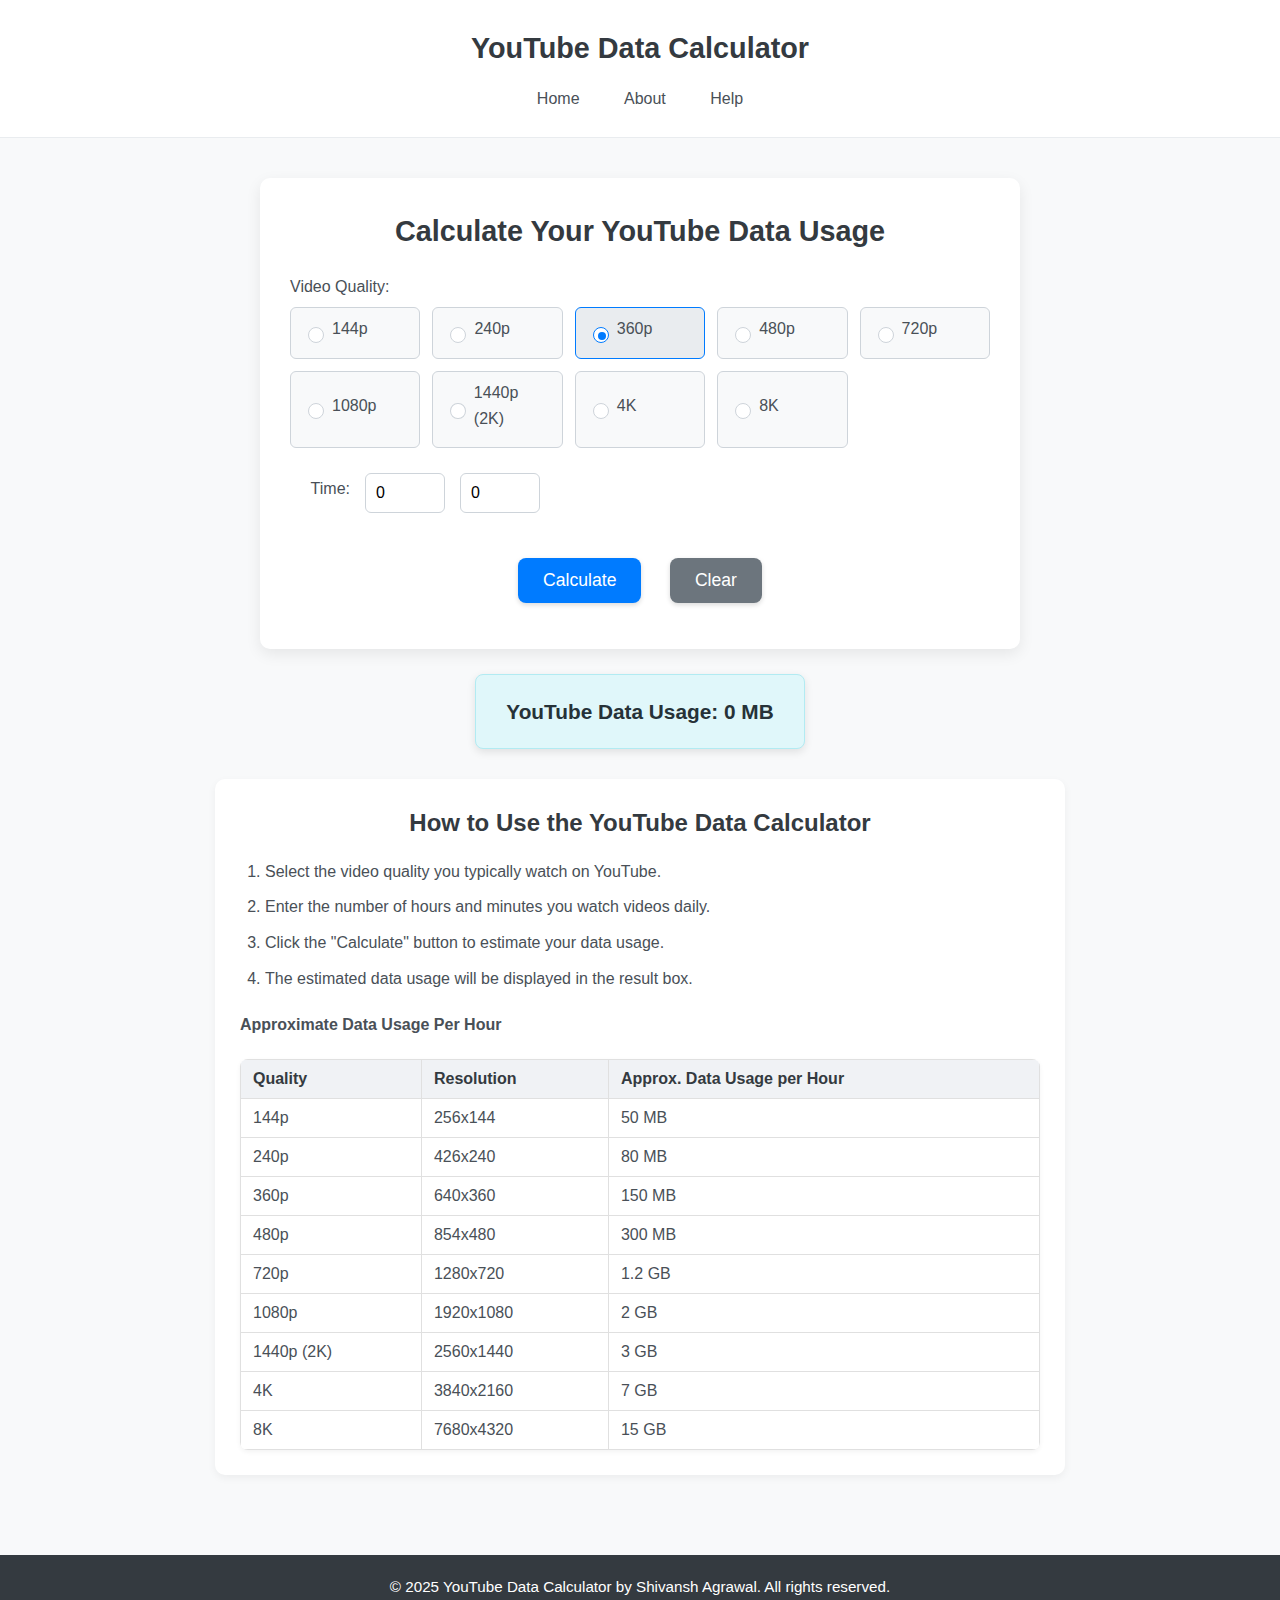
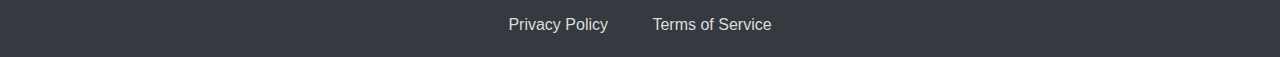
<file: index.html>
<html lang="en">
<head>
    <meta charset="UTF-8">
    <meta name="viewport" content="width=device-width, initial-scale=1.0">
    <title>YouTube Data Calculator</title>
    <meta name="google-adsense-account" content="ca-pub-6845250474642881">
    <script async src="https://pagead2.googlesyndication.com/pagead/js/adsbygoogle.js?client=ca-pub-6845250474642881"
     crossorigin="anonymous"></script>
    <meta name="google-site-verification" content="liZH70mi6E0Dsc6ML97dN47XDTnxx-tcG0t6bULCQds" />
    <!-- Adding Favicon -->
    <link rel="shortcut icon" href="logo.svg" type="image/x-icon">

    <!-- SEO Meta Tags -->
    <meta name="description" content="Estimate your YouTube data usage easily with our YouTube Data Calculator. Input your watch time and get instant data estimates for various video qualities from 144p to 8K.">
    <meta name="keywords" content="YouTube Data Calculator, YouTube, data usage, video streaming, bandwidth calculator, data estimator">
    <meta name="author" content="YouTube Data Calculator">
    <meta name="robots" content="index, follow">
    <link rel="canonical" href="https://youtube-data-calculator.vercel.app/">

    <!-- Open Graph / Facebook -->
    <meta property="og:title" content="YouTube Data Calculator">
    <meta property="og:description" content="Calculate your YouTube data usage for different video qualities quickly and easily.">
    <meta property="og:url" content="https://youtube-data-calculator.vercel.app/">
    <meta property="og:type" content="website">
    <meta property="og:image" content="URL_TO_IMAGE">

    <!-- Twitter Card -->
    <meta name="twitter:card" content="summary_large_image">
    <meta name="twitter:title" content="YouTube Data Calculator">
    <meta name="twitter:description" content="Instantly estimate your YouTube data usage for various resolutions.">
    <meta name="twitter:image" content="URL_TO_IMAGE">
    <link rel="stylesheet" href="style.css">
    <script type="importmap">
      {
        "imports": {
          "config.js": "./config.js",
          "script.js": "./script.js"
        }
      }
    </script>
</head>
<body>
    <header>
        <h1>YouTube Data Calculator</h1>
        <nav>
            <ul>
                <li><a href="index.html">Home</a></li>
                <li><a href="about.html">About</a></li>
                <li><a href="help.html">Help</a></li>
            </ul>
        </nav>
    </header>

    <main>
        <section id="calculator">
            <h2>Calculate Your YouTube Data Usage</h2>
            <form id="data-form">
                <div class="input-group">
                    <label>Video Quality:</label>
                    <div class="radio-group">
                        <div><input type="radio" id="144p" name="quality" value="144p"><label for="144p">144p</label></div>
                        <div><input type="radio" id="240p" name="quality" value="240p"><label for="240p">240p</label></div>
                        <div><input type="radio" id="360p" name="quality" value="360p" checked><label for="360p">360p</label></div>
                        <div><input type="radio" id="480p" name="quality" value="480p"><label for="480p">480p</label></div>
                        <div><input type="radio" id="720p" name="quality" value="720p"><label for="720p">720p</label></div>
                        <div><input type="radio" id="1080p" name="quality" value="1080p"><label for="1080p">1080p</label></div>
                        <div><input type="radio" id="1440p" name="quality" value="1440p"><label for="1440p">1440p (2K)</label></div>
                        <div><input type="radio" id="4k" name="quality" value="4k"><label for="4k">4K</label></div>
                        <div><input type="radio" id="8k" name="quality" value="8k"><label for="8k">8K</label></div>
                    </div>
                </div>
                <div class="input-group time-input">
                    <label for="hours">Time:</label>
                    <input type="number" id="hours" placeholder="Hours" value="0" min="0">
                    <input type="number" id="minutes" placeholder="Minutes" value="0" min="0" max="59">
                </div>
                <div class="buttons">
                    <button type="button" id="calculate-btn">Calculate</button>
                    <button type="button" id="clear-btn">Clear</button>
                </div>
            </form>
        </section>

        <section id="output">
            <div id="result-box">
                <p id="result-text">YouTube Data Usage: <span id="data-usage">0</span> MB</p>
            </div>
        </section>

        <section id="instructions">
            <h3>How to Use the YouTube Data Calculator</h3>
            <ol>
                <li>Select the video quality you typically watch on YouTube.</li>
                <li>Enter the number of hours and minutes you watch videos daily.</li>
                <li>Click the "Calculate" button to estimate your data usage.</li>
                <li>The estimated data usage will be displayed in the result box.</li>
            </ol>

            <h4>Approximate Data Usage Per Hour</h4>
            <table>
                <thead>
                    <tr>
                        <th>Quality</th>
                        <th>Resolution</th>
                        <th>Approx. Data Usage per Hour</th>
                    </tr>
                </thead>
                <tbody>
                    <tr><td>144p</td><td>256x144</td><td>50 MB</td></tr>
                    <tr><td>240p</td><td>426x240</td><td>80 MB</td></tr>
                    <tr><td>360p</td><td>640x360</td><td>150 MB</td></tr>
                    <tr><td>480p</td><td>854x480</td><td>300 MB</td></tr>
                    <tr><td>720p</td><td>1280x720</td><td>1.2 GB</td></tr>
                    <tr><td>1080p</td><td>1920x1080</td><td>2 GB</td></tr>
                    <tr><td>1440p (2K)</td><td>2560x1440</td><td>3 GB</td></tr>
                    <tr><td>4K</td><td>3840x2160</td><td>7 GB</td></tr>
                    <tr><td>8K</td><td>7680x4320</td><td>15 GB</td></tr>
                </tbody>
            </table>
        </section>
    </main>

    <footer>
        <p>&copy; 2025 YouTube Data Calculator by Shivansh Agrawal. All rights reserved.</p>
        <nav>
            <ul>
                <li><a href="privacy.html">Privacy Policy</a></li>
                <li><a href="terms.html">Terms of Service</a></li>
                <!-- <li><a href="about.html">About</a></li>
                <li><a href="help.html">Help</a></li> -->
            </ul>
        </nav>
    </footer>

    <script src="script.js"></script>
</body>
</html>
</file>
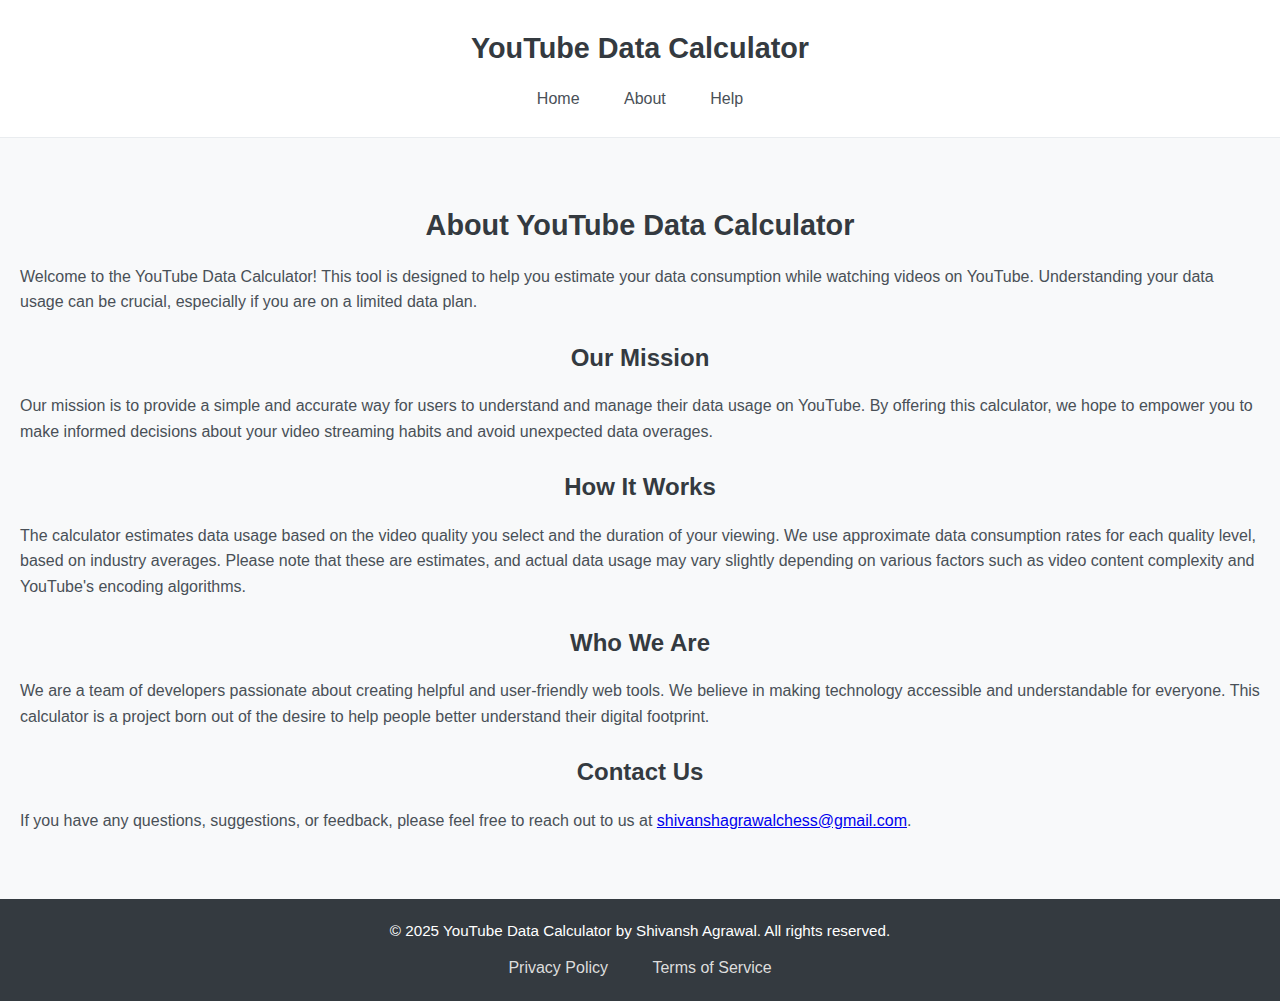
<file: about.html>
<!-- <file-path>about.html
<file-changes> -->
<!DOCTYPE html>
<html lang="en">
<head>
    <meta charset="UTF-8">
    <meta name="viewport" content="width=device-width, initial-scale=1.0">
    <title>About - YouTube Data Calculator</title>
    <meta name="google-adsense-account" content="ca-pub-6845250474642881">
    <script async src="https://pagead2.googlesyndication.com/pagead/js/adsbygoogle.js?client=ca-pub-6845250474642881"
     crossorigin="anonymous"></script>
    <meta name="google-site-verification" content="liZH70mi6E0Dsc6ML97dN47XDTnxx-tcG0t6bULCQds" />
    <link rel="stylesheet" href="style.css">
    <script type="importmap">
      {
        "imports": {
          "config.js": "./config.js",
          "script.js": "./script.js"
        }
      }
    </script>
</head>
<body>
    <header>
        <h1>YouTube Data Calculator</h1>
        <nav>
            <ul>
                <li><a href="index.html">Home</a></li>
                <li><a href="about.html">About</a></li>
                <li><a href="help.html">Help</a></li>
            </ul>
        </nav>
    </header>

    <main>
        <section id="about-page">
            <h2>About YouTube Data Calculator</h2>
            <p>Welcome to the YouTube Data Calculator! This tool is designed to help you estimate your data consumption while watching videos on YouTube. Understanding your data usage can be crucial, especially if you are on a limited data plan.</p>

            <h3>Our Mission</h3>
            <p>Our mission is to provide a simple and accurate way for users to understand and manage their data usage on YouTube. By offering this calculator, we hope to empower you to make informed decisions about your video streaming habits and avoid unexpected data overages.</p>

            <h3>How It Works</h3>
            <p>The calculator estimates data usage based on the video quality you select and the duration of your viewing.  We use approximate data consumption rates for each quality level, based on industry averages. Please note that these are estimates, and actual data usage may vary slightly depending on various factors such as video content complexity and YouTube's encoding algorithms.</p>

            <h3>Who We Are</h3>
            <p>We are a team of developers passionate about creating helpful and user-friendly web tools. We believe in making technology accessible and understandable for everyone. This calculator is a project born out of the desire to help people better understand their digital footprint.</p>

            <h3>Contact Us</h3>
            <p>If you have any questions, suggestions, or feedback, please feel free to reach out to us at <a href="mailto:shivanshagrawalchess@gmail.com">shivanshagrawalchess@gmail.com</a>.</p>

        </section>
    </main>

    <footer>
        <p>&copy; 2025 YouTube Data Calculator by Shivansh Agrawal. All rights reserved.</p>
        <nav>
            <ul>
                <li><a href="privacy.html">Privacy Policy</a></li>
                <li><a href="terms.html">Terms of Service</a></li>
                <!-- <li><a href="about.html">About</a></li>
                <li><a href="help.html">Help</a></li> -->
            </ul>
        </nav>
    </footer>

    <script type="module" src="script.js"></script>
</body>
</html>
</file>
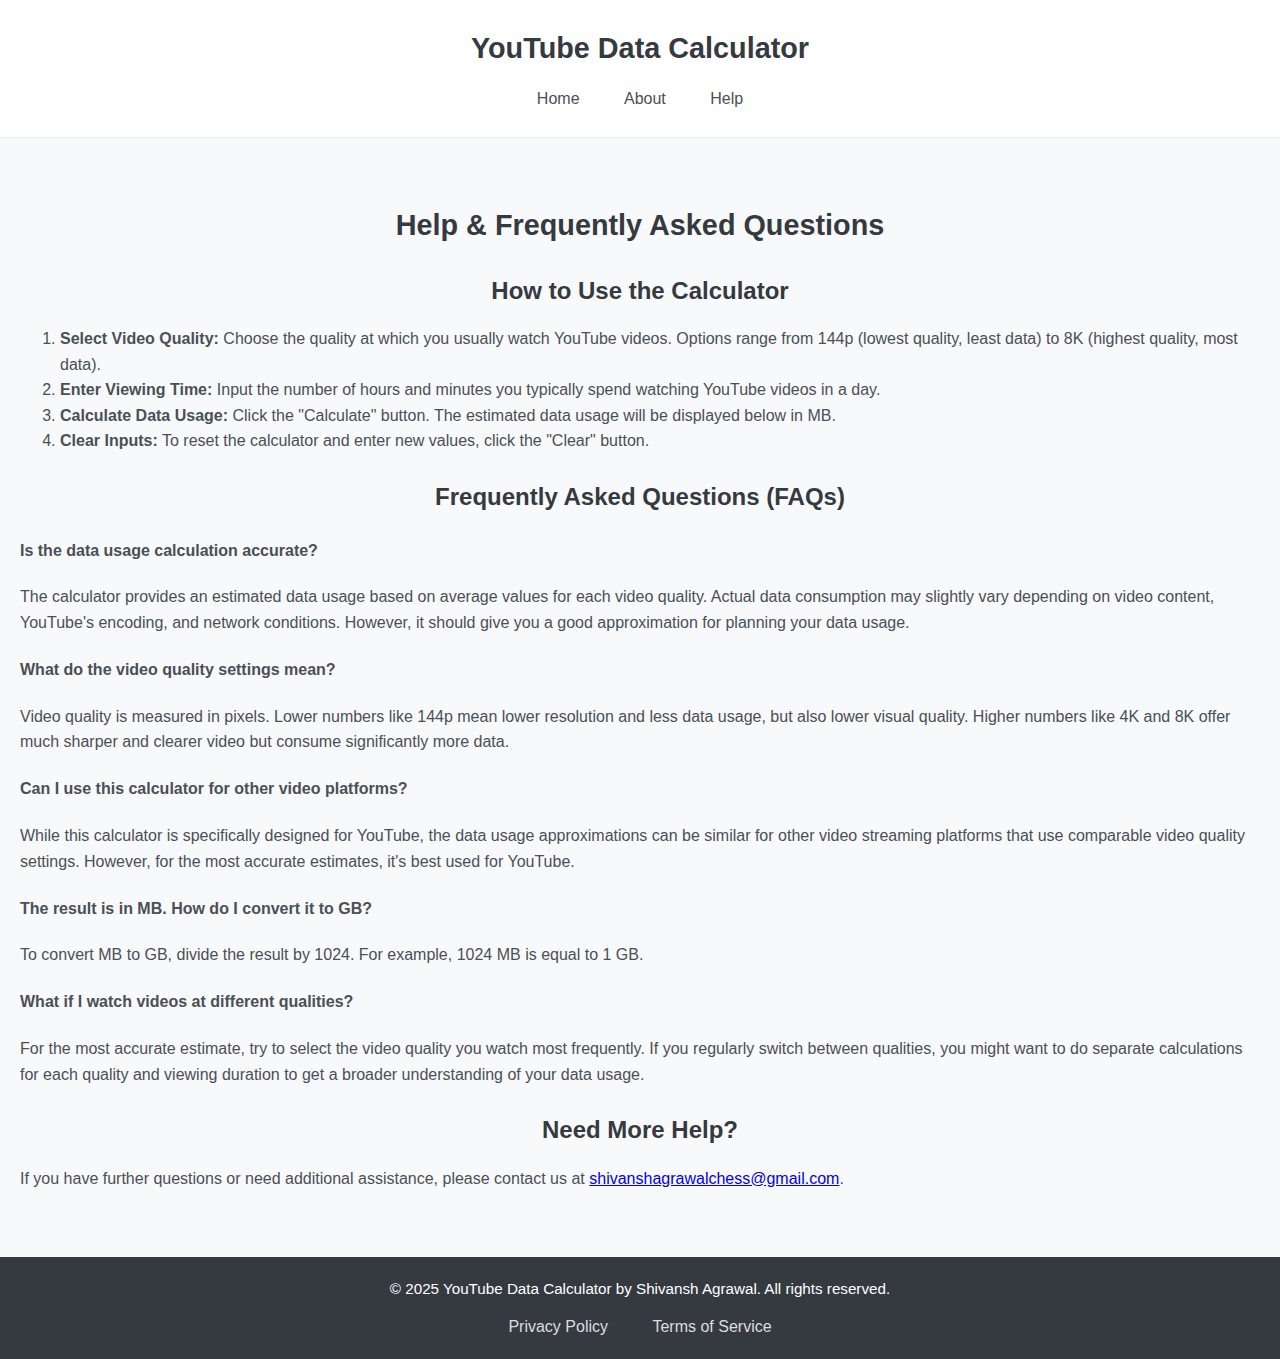
<file: help.html>
<!-- <file-path>help.html
<file-changes> -->
<!DOCTYPE html>
<html lang="en">
<head>
    <meta charset="UTF-8">
    <meta name="viewport" content="width=device-width, initial-scale=1.0">
    <title>Help - YouTube Data Calculator</title>
    <meta name="google-adsense-account" content="ca-pub-6845250474642881">
    <script async src="https://pagead2.googlesyndication.com/pagead/js/adsbygoogle.js?client=ca-pub-6845250474642881"
     crossorigin="anonymous"></script>
    <meta name="google-site-verification" content="liZH70mi6E0Dsc6ML97dN47XDTnxx-tcG0t6bULCQds" />
    <link rel="stylesheet" href="style.css">
    <script type="importmap">
      {
        "imports": {
          "config.js": "./config.js",
          "script.js": "./script.js"
        }
      }
    </script>
</head>
<body>
    <header>
        <h1>YouTube Data Calculator</h1>
        <nav>
            <ul>
                <li><a href="index.html">Home</a></li>
                <li><a href="about.html">About</a></li>
                <li><a href="help.html">Help</a></li>
            </ul>
        </nav>
    </header>

    <main>
        <section id="help-page">
            <h2>Help &amp; Frequently Asked Questions</h2>

            <h3>How to Use the Calculator</h3>
            <ol>
                <li><strong>Select Video Quality:</strong> Choose the quality at which you usually watch YouTube videos. Options range from 144p (lowest quality, least data) to 8K (highest quality, most data).</li>
                <li><strong>Enter Viewing Time:</strong> Input the number of hours and minutes you typically spend watching YouTube videos in a day.</li>
                <li><strong>Calculate Data Usage:</strong> Click the "Calculate" button. The estimated data usage will be displayed below in MB.</li>
                <li><strong>Clear Inputs:</strong> To reset the calculator and enter new values, click the "Clear" button.</li>
            </ol>

            <h3>Frequently Asked Questions (FAQs)</h3>

            <div class="faq-item">
                <h4>Is the data usage calculation accurate?</h4>
                <p>The calculator provides an estimated data usage based on average values for each video quality. Actual data consumption may slightly vary depending on video content, YouTube's encoding, and network conditions. However, it should give you a good approximation for planning your data usage.</p>
            </div>

            <div class="faq-item">
                <h4>What do the video quality settings mean?</h4>
                <p>Video quality is measured in pixels. Lower numbers like 144p mean lower resolution and less data usage, but also lower visual quality. Higher numbers like 4K and 8K offer much sharper and clearer video but consume significantly more data.</p>
            </div>

            <div class="faq-item">
                <h4>Can I use this calculator for other video platforms?</h4>
                <p>While this calculator is specifically designed for YouTube, the data usage approximations can be similar for other video streaming platforms that use comparable video quality settings. However, for the most accurate estimates, it's best used for YouTube.</p>
            </div>

            <div class="faq-item">
                <h4>The result is in MB. How do I convert it to GB?</h4>
                <p>To convert MB to GB, divide the result by 1024. For example, 1024 MB is equal to 1 GB.</p>
            </div>

            <div class="faq-item">
                <h4>What if I watch videos at different qualities?</h4>
                <p>For the most accurate estimate, try to select the video quality you watch most frequently. If you regularly switch between qualities, you might want to do separate calculations for each quality and viewing duration to get a broader understanding of your data usage.</p>
            </div>

            <h3>Need More Help?</h3>
            <p>If you have further questions or need additional assistance, please contact us at <a href="mailto:shivanshagrawalchess@gmail.com">shivanshagrawalchess@gmail.com</a>.</p>
        </section>
    </main>

    <footer>
        <p>&copy; 2025 YouTube Data Calculator by Shivansh Agrawal. All rights reserved.</p>
        <nav>
            <ul>
                <li><a href="privacy.html">Privacy Policy</a></li>
                <li><a href="terms.html">Terms of Service</a></li>
                <!-- <li><a href="about.html">About</a></li>
                <li><a href="help.html">Help</a></li> -->
            </ul>
        </nav>
    </footer>

    <script type="module" src="script.js"></script>
</body>
</html>
</file>
<file: style.css>
/* Reset and General Styles */
body, html {
    margin: 0;
    padding: 0;
    font-family: 'Segoe UI', Tahoma, Geneva, Verdana, sans-serif; 
    background-color: #f8f9fa; 
    color: #495057; 
    line-height: 1.6;
}

body {
    display: flex;
    flex-direction: column;
    min-height: 100vh;
}

main {
    flex: 1;
    display: flex;
    flex-direction: column;
    align-items: center;
    padding: 20px;
}

h1, h2, h3 {
    text-align: center;
    margin-bottom: 15px; 
    color: #343a40; 
}

h1 {
    font-size: 2.2em; 
}

h2 {
    font-size: 1.8em;
}

h3 {
    font-size: 1.5em;
}

/* Header */
header {
    background-color: #ffffff; 
    padding: 25px 0; 
    border-bottom: 1px solid #e9ecef; 
    margin-bottom: 20px; 
}

header h1 {
    margin: 0;
    font-size: 1.8em;
    text-align: center;
}

nav ul {
    padding: 0;
    margin: 15px 0 0; 
    text-align: center;
}

nav ul li {
    display: inline;
    margin: 0 20px; 
}

nav a {
    text-decoration: none;
    color: #495057; 
    transition: color 0.3s ease; 
}

nav a:hover {
    color: #007bff; 
}

/* Calculator Section */
#calculator {
    background-color: #fff;
    padding: 30px;
    border-radius: 10px; 
    box-shadow: 0 5px 15px rgba(0,0,0,0.08); 
    margin-bottom: 25px; 
    width: 95%; 
    max-width: 700px; 
}

#calculator h2 {
    margin-top: 0;
    margin-bottom: 20px; 
}

#data-form {
    display: flex;
    flex-direction: column;
}

.input-group {
    margin-bottom: 25px; 
}

.input-group label {
    display: block;
    margin-bottom: 8px; 
    font-weight: 500; 
    color: #495057;
}

.radio-group {
    display: grid;
    grid-template-columns: repeat(auto-fit, minmax(120px, 1fr)); 
    gap: 12px; 
}

.radio-group div {
    display: flex;
    align-items: center;
    padding: 8px 12px; 
    border: 1px solid #ced4da; 
    border-radius: 6px;
    background-color: #f8f9fa; 
    cursor: pointer;
    transition: background-color 0.3s ease, border-color 0.3s ease;
}

.radio-group div:hover,
.radio-group div.selected {
    background-color: #e9ecef; 
    border-color: #007bff;
}

.radio-group input[type="radio"] {
    margin-right: 8px;
    appearance: none; 
    width: 16px;
    height: 16px;
    border: 1px solid #ced4da;
    border-radius: 50%;
    background-color: #fff;
    position: relative;
    cursor: pointer;
}

.radio-group input[type="radio"]:checked {
    border-color: #007bff;
}

.radio-group input[type="radio"]:checked::after {
    content: '';
    display: block;
    position: absolute;
    top: 4px;
    left: 4px;
    width: 8px;
    height: 8px;
    background-color: #007bff;
    border-radius: 50%;
}

.time-input {
    display: flex;
    align-items: center;
    gap: 15px; 
}

.time-input label {
    flex-basis: 60px; 
    text-align: right;
}

.time-input input[type="number"] {
    padding: 10px; 
    border: 1px solid #ced4da; 
    border-radius: 6px;
    width: 80px; 
    font-size: 1em;
}

.buttons {
    text-align: center;
    margin-top: 20px; 
}

button {
    padding: 12px 25px; 
    border: none;
    border-radius: 8px; 
    background-color: #007bff;
    color: white;
    cursor: pointer;
    font-size: 1.1em; 
    transition: background-color 0.3s ease, transform 0.2s ease; 
    margin: 0 12px;
    box-shadow: 0 2px 5px rgba(0,0,0,0.15); 
}

button:hover {
    background-color: #0056b3;
}

button:active {
    transform: scale(0.98); 
}

button#clear-btn {
    background-color: #6c757d;
}

button#clear-btn:hover {
    background-color: #5a6268;
}


/* Output Section */
#output {
    text-align: center;
    margin-bottom: 30px; 
}

#result-box {
    background-color: #e0f7fa; 
    padding: 20px 30px; 
    border-radius: 8px;
    display: inline-block;
    box-shadow: 0 3px 8px rgba(0,0,0,0.1); 
    border: 1px solid #b2ebf2; 
}

#result-text {
    font-size: 1.3em; 
    font-weight: bold;
    margin: 0;
    color: #263238; 
}

/* Instructions Section */
#instructions {
    background-color: #fff;
    padding: 25px; 
    border-radius: 10px; 
    box-shadow: 0 3px 8px rgba(0,0,0,0.05);
    width: 95%;
    max-width: 800px; 
    margin-bottom: 30px; 
}

#instructions h3 {
    margin-top: 0;
    margin-bottom: 15px; 
}

#instructions ol {
    padding-left: 25px;
}

#instructions li {
    margin-bottom: 10px; 
}

#instructions table {
    width: 100%;
    border-collapse: collapse;
    margin-top: 20px; 
    border-radius: 8px;
    overflow: hidden; 
    box-shadow: 0 2px 5px rgba(0,0,0,0.05); 
}

#instructions th, #instructions td {
    border: 1px solid #e0e0e0; 
    padding: 10px 12px; 
    text-align: left;
}

#instructions th {
    background-color: #f0f2f5; 
    font-weight: 600; 
    color: #343a40;
}

/* Footer */
footer {
    background-color: #343a40; 
    color: #fff;
    padding: 20px 0;
    text-align: center;
    margin-top: 30px; 
}

footer p {
    margin: 0;
    font-size: 0.95em;
}

footer nav ul {
    padding: 0;
    margin-top: 12px; 
}

footer nav ul li {
    display: inline;
    margin: 0 20px; 
}

footer nav a {
    text-decoration: none;
    color: #ddd;
    transition: color 0.3s ease;
}

footer nav a:hover {
    color: #fff; 
}

/* Responsive adjustments */
@media (max-width: 768px) {
    header {
        padding: 20px 0;
    }

    header h1 {
        font-size: 1.6em;
    }

    nav ul li {
        margin: 0 10px;
    }

    #calculator {
        padding: 25px;
        margin-bottom: 20px;
        width: 100%; 
    }

    .radio-group {
        grid-template-columns: repeat(auto-fit, minmax(80px, 1fr)); 
        gap: 8px;
    }

    .time-input {
        flex-direction: column;
        align-items: flex-start;
        gap: 10px;
    }

    .time-input label {
        text-align: left; 
        margin-bottom: 5px;
    }

    .buttons {
        margin-top: 15px;
    }

    button {
        padding: 10px 20px;
        font-size: 1em;
        margin: 0 8px;
    }

    #output {
        margin-bottom: 25px;
    }

    #instructions {
        padding: 20px;
        margin-bottom: 25px;
        width: 100%; 
    }
}
</file>
